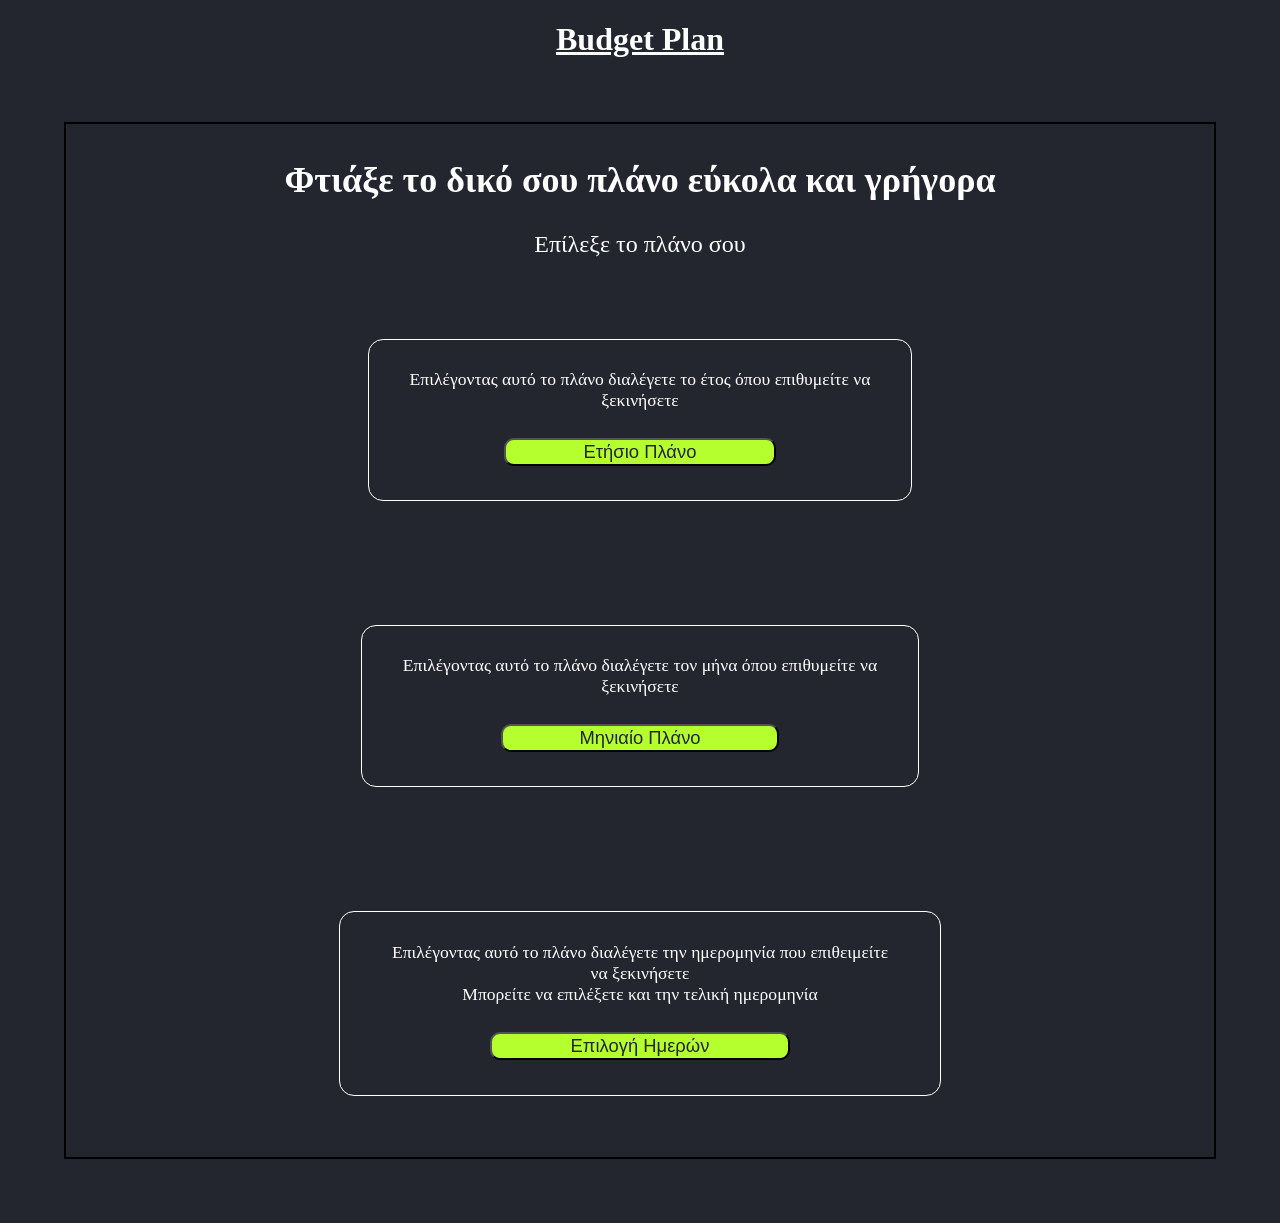
<file: index.html>
<!DOCTYPE html>
<html lang="el">
    
    <head>
        <meta charset="UTF-8">
        <meta name="viewport" content="width=device-width, initial-scale=1.0">
        <link rel="stylesheet" href="https://cdnjs.cloudflare.com/ajax/libs/font-awesome/6.5.2/css/all.min.css">
        <link rel="stylesheet" href="budget-plan.css">
        <title>Budget Plan</title>
    </head>

    <body>

        <header>
            <div>
                <h1 id="main-title">Budget Plan</h1>
            </div>
        </header>

        

        <main id="main-container">
            
            <h2>Φτιάξε το δικό σου πλάνο εύκολα και γρήγορα</h2>

            <form id="budget-form">
                
                    <p>Επίλεξε το πλάνο σου</p>
                    <div class="home-page-container">
                        <section class="plan">
                            <p>Επιλέγοντας αυτό το πλάνο διαλέγετε το έτος όπου επιθυμείτε να ξεκινήσετε</p>
                            <dialog class="modal" id="year-modal">
                                <button type="button" id="close-year-modal" class="close-modal-btn">X</button>
                                <div class="budget-input-group">
                                    <label for="starting-year">
                                        Το έτος που επιθυμώ να ξεκινήσω είναι
                                    </label>

                                    <input 
                                        type="number"
                                        name="starting-year"
                                        id="starting-year"
                                        class="starting-year"
                                        placeholder = "π.χ. 2026"
                                        required
                                    >

                                    <span></span>

                                    <label for="starting-amount-year">
                                        Το χρηματικό μου budget είναι
                                    </label>

                                    <input
                                        type="number"
                                        name="budget-amount"
                                        id="starting-amount-year"
                                        class="starting-amount"
                                        required
                                    >
                                    <span class="currency-symbol" aria-hidden="true">€</span>
                                </div>
                                <button type="button" id="continue-year-btn" class="continue-btn">Συνέχεια</button>
                            </dialog>
                            <button type="button" id="yearly-plan-btn" class="year choose-plan">
                                Ετήσιο Πλάνο
                            </button>
                        </section>
                        
                        <section class="plan">
                            <p>Επιλέγοντας αυτό το πλάνο διαλέγετε τον μήνα όπου επιθυμείτε να ξεκινήσετε</p>
                            <dialog class="modal" id="month-modal">
                                <button type="button" id="close-month-modal" class="close-modal-btn">X</button>
                                <div class="budget-input-group">
                                    <label for="starting-month">
                                        Ο μήνας που επιθυμώ να ξεκινήσω είναι
                                    </label>

                                    <input 
                                        type="number"
                                        name="starting-month"
                                        id="starting-month"
                                        class="starting-month"
                                        placeholder = "π.χ. 6"
                                        required
                                    >

                                    <span></span>

                                    <label for="starting-amount-month">
                                        Το χρηματικό μου budget είναι
                                    </label>

                                    <input
                                        type="number"
                                        name="budget-amount"
                                        id="starting-amount-month"
                                        class="starting-amount"
                                        required
                                    >
                                    <span class="currency-symbol" aria-hidden="true">€</span>
                                </div>
                                <button type="button" id="continue-month-btn" class="continue-btn">Συνέχεια</button>
                            </dialog>
                            <button type="button" id="monthly-plan-btn" class="month choose-plan">
                                Μηνιαίο Πλάνο
                            </button>
                        </section>
                        
                        <section class="plan">
                            <p>Επιλέγοντας αυτό το πλάνο διαλέγετε την ημερομηνία που επιθειμείτε να ξεκινήσετε
                                <br>
                                <span>Μπορείτε να επιλέξετε και την τελική ημερομηνία</span>
                            </p>
                            <dialog class="modal" id="day-modal">
                                <button type="button" id="close-day-modal" class="close-modal-btn">X</button>
                                <div class="budget-input-group">
                                    <label for="starting-day">
                                        Η ημερομηνία που επιθυμώ να ξεκινήσω είναι
                                    </label>

                                    <input 
                                        type="date"
                                        name="starting-day"
                                        id="starting-day"
                                        class="starting-day"
                                        required
                                    >

                                    <span></span>

                                    <label for="starting-amount-day">
                                        Το χρηματικό μου budget είναι
                                    </label>

                                    <input
                                        type="number"
                                        name="budget-amount"
                                        id="starting-amount-day"
                                        class="starting-amount"
                                        required
                                    >
                                    <span class="currency-symbol" aria-hidden="true">€</span>
                                </div>
                                <button type="button" id="continue-day-btn" class="continue-btn">Συνέχεια</button>
                            </dialog>
                            <button type="button" id="choose-days-btn" class="days choose-plan">
                                Επιλογή Ημερών
                            </button>
                        </section>
                        
                    </div>
                
            </form>
        </main>

        <footer class="plan-footer" hidden>
                <article class="summary">
                    <p>Σύνολο Εξόδων:</p>
                    <p><span id="total-expenses">0</span> €</p>
                </article>
                <article class="summary">
                    <p>Υπόλοιπο:</p>
                    <p><span id="remaining-budget"></span> €</p>
                </article>
        </footer>

        <script src="budget-plan.js"></script>
        
    </body>
</file>
<file: budget-plan.css>
:root {
    --granite: #23262f;
    --green-lime: #b6ff2e;
    --input-background: #2d313d;
    --input-color: #f5f5f5;
    --input-border: #4b5563;
}

* {
    box-sizing: border-box;
}

body {
    width: 100%;
    background-color: #23262f;
    margin: 0;
}

#main-title {
    text-align: center;
    text-decoration: underline;
    font-weight: bold;
    color: white;
}

#main-container {
    border: 2px solid black;
    background-color: var(--granite);
    color: white;
    margin: 5%;
    padding: 5px;
    font-size: 1.5rem;
}

#main-container.chosen-plan-container {
    padding: 0.25rem;
}

#main-container p {
    color: white;
}

#main-container p, #main-container h2 {
    text-align: center;
}

/* MODAL CSS */

.modal {
    border: 2px solid black;
    border-radius: 10px;
    background-color: var(--granite);
    width: 80vw;
    height: 60vh;
}

.budget-input-group {
    display: grid;
    grid-template-columns: auto auto auto;
    justify-content: center;
    align-items: center;
    gap: 8px;
    color: white;
    margin: 10rem auto 0;
    font-size: 1.5rem;
}

.budget-input-group input {
    min-width: 8ch;
    width: 8ch;
    background-color: var(--input-background);
    color: var(--input-color);
    border: 1px solid var(--input-border);
}

.budget-input-group input[type="date"] {
    width: auto;
}

.budget-input-group label {
    text-align: left;
}


.close-modal-btn {
    position: absolute;
    top: 0.75rem;
    right: 0.75rem;
    font-size: 1.15rem;
    background-color: var(--green-lime);
    color: var(--granite);
    border-radius: 10px;
    padding: 0.5rem;
}

.continue-btn {
    position: absolute;
    bottom: 1.5rem;
    left: 50%;
    transform: translateX(-50%);    
    font-size: 1.15rem;
    background-color: var(--green-lime);
    color: var(--granite);
    border-radius: 10px;
    width: 50%;
}



/* ΤΡΕΙΣ ΕΠΙΛΟΓΕΣ CSS */

.home-page-container {
    display: flex;
    flex-direction: column;
    justify-content: space-around;
    align-items: center;
    padding: auto 10px;
    gap: 10px;
}

.plan .choose-plan {
    font-size: 1.15rem;
    background-color: var(--green-lime);
    color: var(--granite);
    border-radius: 10px;
    width: 50%;
}

.plan {
    border: 1px solid white;
    border-radius: 15px;
    text-align: center;
    margin: 5% 20%;
    display: flex;
    flex-direction: column;
    justify-content: space-around;
    align-items: center;
    gap: 10px;
    padding-bottom: 3%;
}

.plan p {
    font-size: 1.1rem;
    padding: 2% 7% 0%;
}

.plan button:hover {
    cursor: pointer;

}


/* CSS Μέσα σε ένα πλάνο */

#chosen-plan {
    margin: 0.5%;
    padding: 0;
}

#current-plan-header {
    position:relative;
    margin: 0;
    padding: 0;
}

#current-budget {
    font-weight: bold;
}

#plan-title {
    font-weight: bold;
    text-align: center;
    margin: 0;
    padding: 0;
}

.titles {
    display: flex;
    border: 2px solid black;

}

.products-bought {
    padding-left: 0.5rem;
}

.products-header,
.product-line {
    display: grid;
    grid-template-columns:
        minmax(0, 0.1fr)
        minmax(0, 1.2fr)
        minmax(0, 1.5fr)
        minmax(0, 0.8fr)
        auto;
    gap: 0.4rem;
    align-items: center;
    width: 100%;
}

.product-number {
    border: 1px solid var(--input-border);
    border-radius: 10px;
    font-size: 0.8rem;
    background-color: var(--input-background);
    text-align: center;
}

.product-title {
    color: var(--input-color);
    text-align: center;
    size: 0.8rem;
}

.product-line input {
    width: 100%;
    min-width: 0;
    background-color: var(--input-background);
    color: var(--input-color);
    border: 1px solid var(--input-border);
}

.placeholder-button {
    visibility: hidden;
    pointer-events: none;
}



.add {
    border-radius: 50px;
    background-color: var(--green-lime);
    color:var(--granite);
    border: 2px solid black;
    padding: 0.5%;
}

.add:hover {
    cursor: pointer;
    box-shadow: 0 0 5px var(--green-lime);
}

.back {
    background-color: var(--green-lime);
    color: var(--granite);
    border-radius: 50px;
    position: absolute;
    top: 0.75rem;
    left: 0.75rem;
}

.back:hover {
    transform: scale(1.1);
    transition: transform 0.2s ease-in-out;
    box-shadow: 0 0 5px var(--green-lime);
}

.remove-product-line {
    background-color: var(--green-lime);
    color: var(--granite);
    border-radius: 50px;
}

.plan-footer {
    position: fixed;
    bottom: 0;
    background-color: var(--input-background);
    color: var(--input-color);
    box-shadow: 0 -2px 5px rgba(0, 0, 0, 0.1);
    right: 5%;
    left: 5%;
}

.summary {
    display: flex;
    justify-content: space-between;
    text-align: center;
    padding-right: 2.5rem;
    padding-left: 2rem;
    font-size: 1.3rem;
}
</file>
